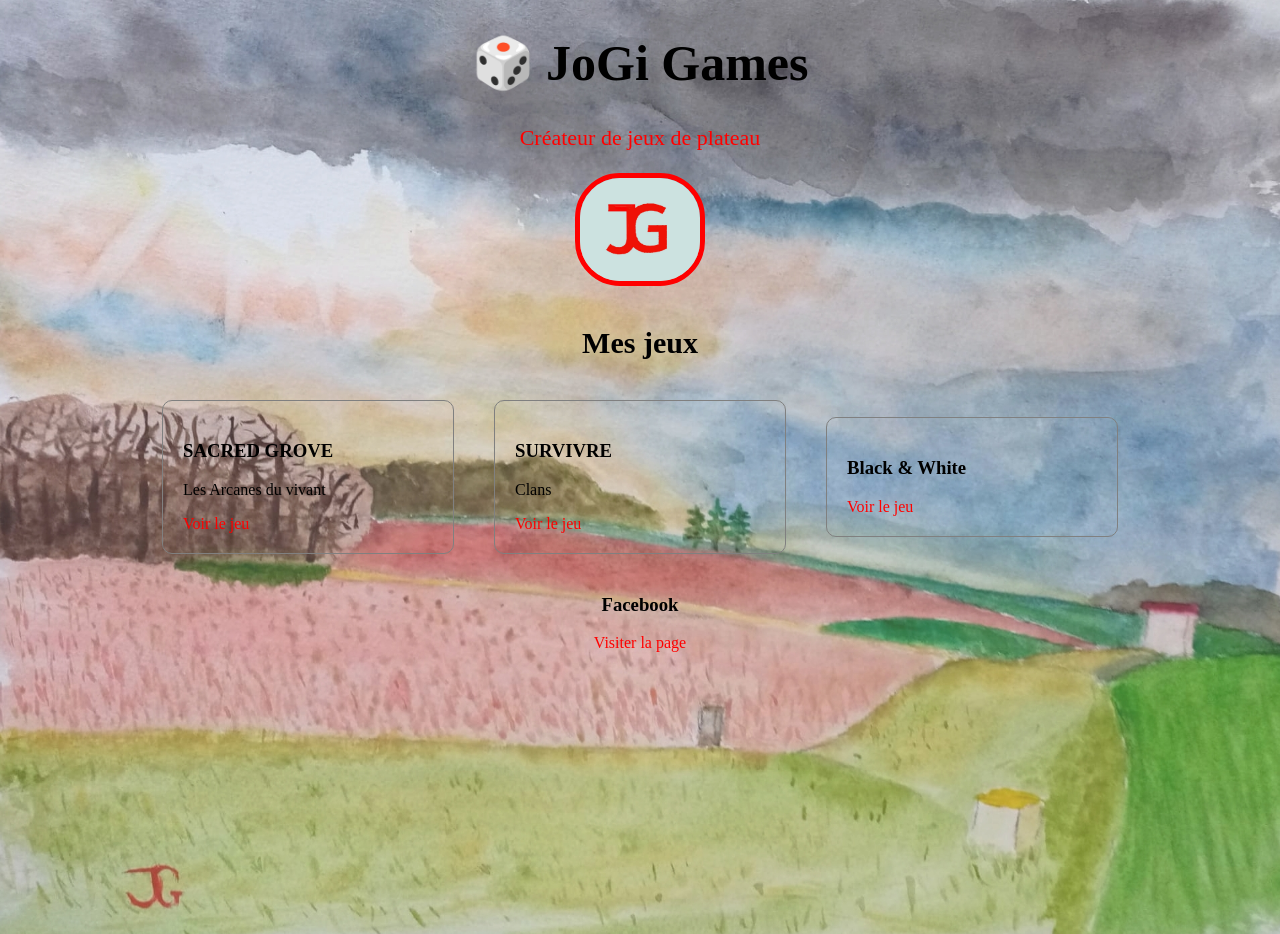
<file: index.html>
<!DOCTYPE html>
<html>
<head>
  <title>JoGi Games</title>
  <link rel="stylesheet" href="style.css">
  <meta name="viewport" content="width=device-width, initial-scale=1.0">
<style>
body {
  background: url("soucy-sky.jpg") center/cover no-repeat;
  min-height: 100vh;
}
</style>
</head>

<body class="home">
  <div>

  <div class="texte">
    <h1>🎲 JoGi Games</h1>
    <p class="slogan">Créateur de jeux de plateau</p>
  </div>

  <img src="JG.jpg" class="photo">

</div>

  <h2>Mes jeux</h2>

  <div class="container">

    <div class="jeu">
      <h3>SACRED GROVE</h3>
      <p>Les Arcanes du vivant</p>
      <a href="sacred-grove.html">Voir le jeu</a>
    </div>

    <div class="jeu">
      <h3>SURVIVRE</h3>
      <p>Clans</p>
      <a href="survivors.html">Voir le jeu</a>
    </div>

    <div class="jeu">
      <h3>Black & White</h3>
      <a href="black-white.html">Voir le jeu</a>
    </div>

  </div>


  <div class="link">
    <h3>Facebook</h3>
    <a href="https://www.facebook.com/profile.php?id=100076398895251" target="_blank">
      Visiter la page
    </a>
  </div>

</body>
</html>
</file>
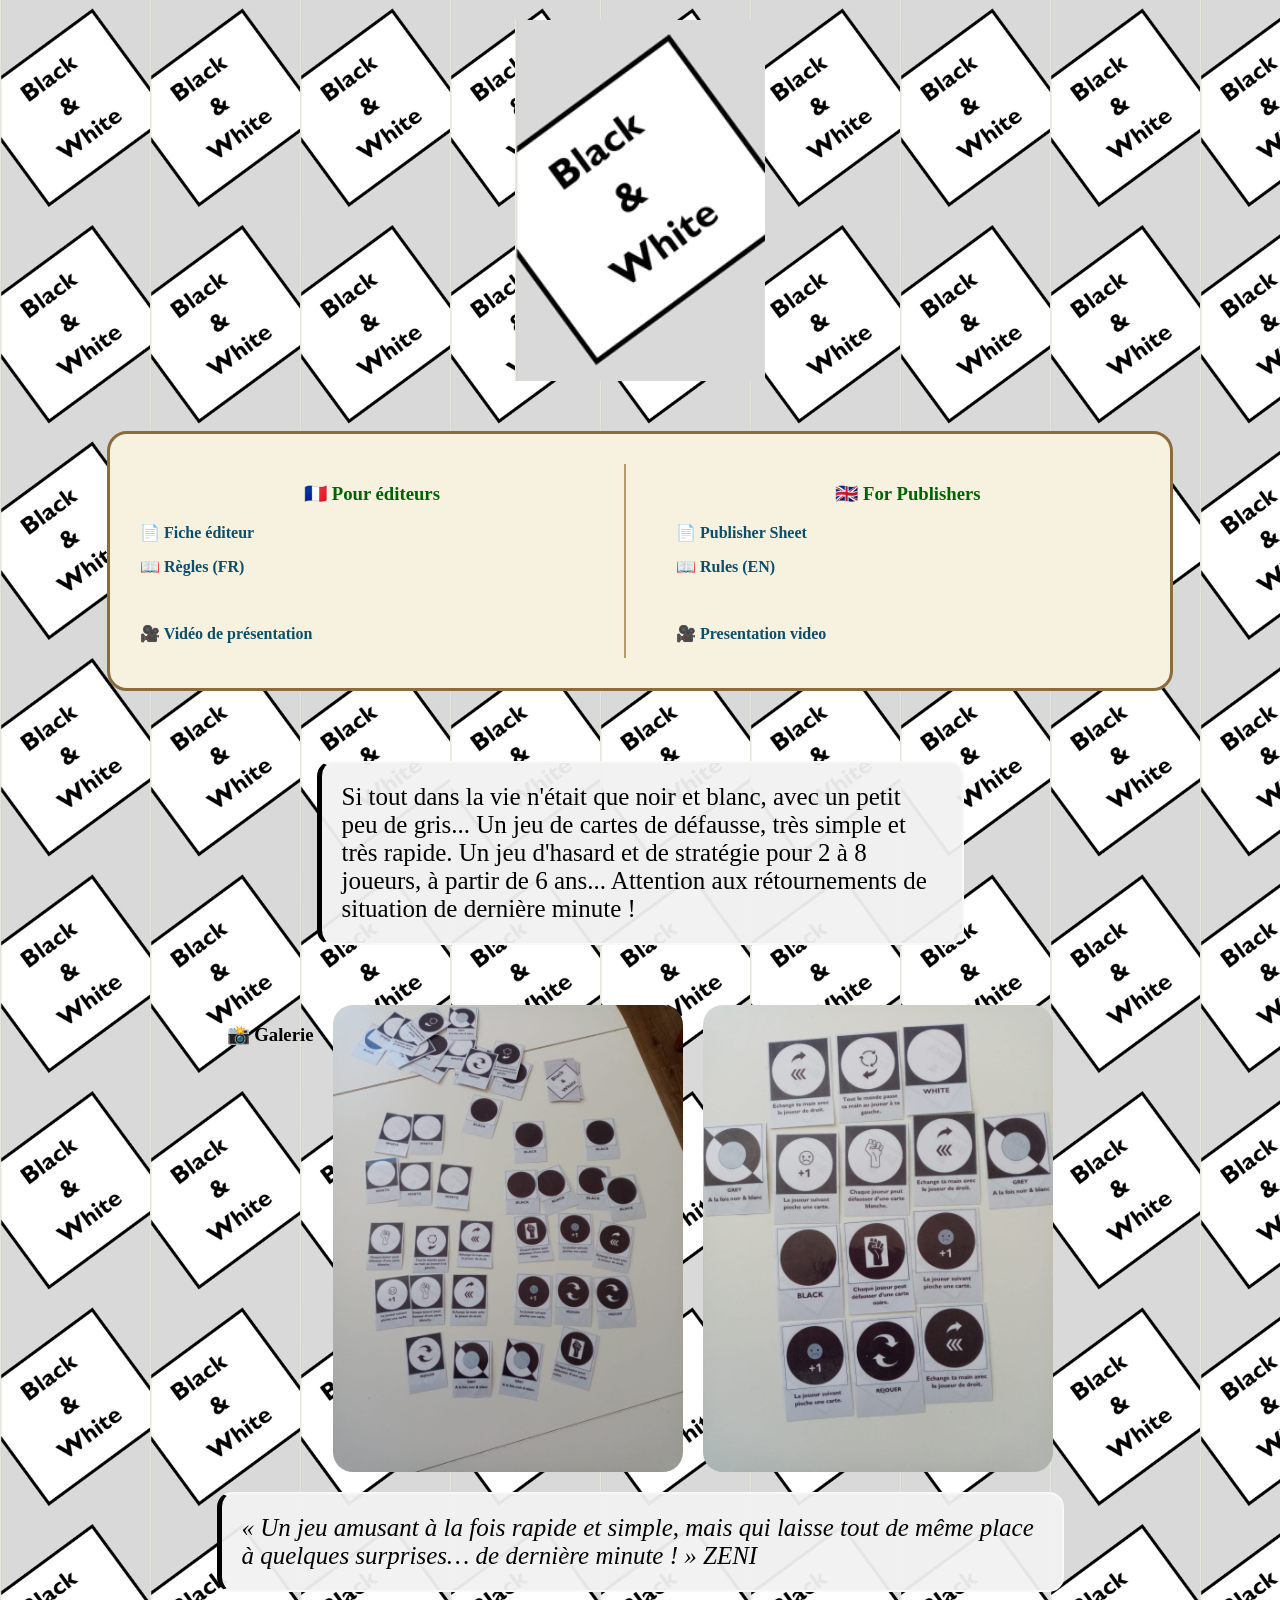
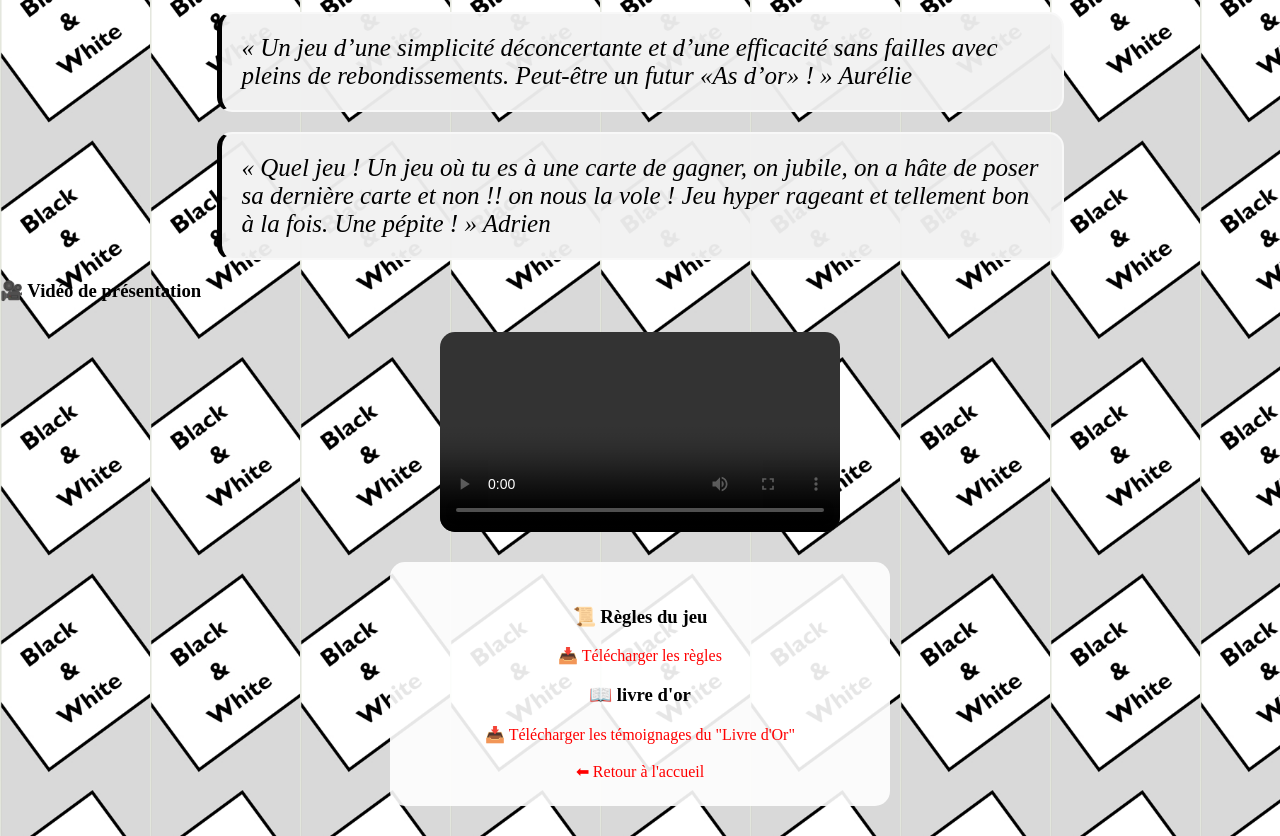
<file: black-white.html>
<!DOCTYPE html>
<html>
<head>
  <title>Black & White</title>
  <link rel="stylesheet" href="style.css">
  <meta name="viewport" content="width=device-width, initial-scale=1.0">
</head>

<body class="black-white">

<img src="bw-titlepage.jpg" class="bw-titlepage" alt="Black & White">
  
 
<div class="editeurs">

  <div class="fr">
    <h3>🇫🇷 Pour éditeurs</h3>
    <a href="bw-fiche-editeur.pdf" target="_blank">📄 Fiche éditeur</a>
    <a href="bw-regles.pdf" target="_blank">📖 Règles (FR)</a><br>
    <a href="bw-video-presentationrapide.mp4" target="_blank">🎥 Vidéo de présentation</a>
    
  </div>

  <div class="en">
    <h3>🇬🇧 For Publishers</h3>
    <a href="bw-publisher-sheet.pdf" target="_blank">📄 Publisher Sheet</a>
    <a href="bw-rules.pdf" target="_blank">📖 Rules (EN)</a><br>
    <a href="bw-english-videopresentation.mp4" target="_blank">🎥 Presentation video</a>
  </div>

</div>


  <p class="bw-description">
  Si tout dans la vie n'était que noir et blanc, avec un petit peu de gris... 
  Un jeu de cartes de défausse, très simple et très rapide.
  Un jeu d'hasard et de stratégie pour 2 à 8 joueurs, à partir de 6 ans... 
  Attention aux rétournements de situation de dernière minute !
  </p>





  
<div class="bw-galerie">
  <h3>📸 Galerie</h3>
  <img src="bw-matériel1.jpeg">
  <img src="bw-matériel2.jpeg">
</div>

  <p class="bw-avis">
    « Un jeu amusant à la fois rapide et simple, mais qui laisse tout de même place à quelques surprises… de dernière minute ! » ZENI
  </p>
  
  <p class="bw-avis">  
    « Un jeu d’une simplicité déconcertante et d’une efficacité sans failles avec pleins de rebondissements.
    Peut-être un futur «As d’or» ! » Aurélie 
  </p>
  
  <p class="bw-avis">  
    « Quel jeu ! Un jeu où tu es à une carte de gagner, on jubile, on a hâte de poser sa dernière carte et non !! 
    on nous la vole ! Jeu hyper rageant et tellement bon à la fois. Une pépite ! » Adrien
  </p>
  


<!-- VIDEO -->
  <h3>🎥 Vidéo de présentation</h3>
 
<video controls class="video">
  <source src="bw-video-presentationrapide.mp4" type="video/mp4">
  Voir le vidéo.
</video>





 <!-- PDF -->
<div class="bw-liens">
  
  <h3>📜 Règles du jeu</h3>
  <a href="bw-regles.pdf" target="_blank">📥 Télécharger les règles</a>

  <h3>📖 livre d'or</h3>
  <a href="bw-livre-or.pdf" target="_blank">📥 Télécharger les témoignages du "Livre d'Or"</a>

  <!-- RETOUR -->
  <br><br>
  <a href="index.html">⬅ Retour à l'accueil</a>

</div>
</file>
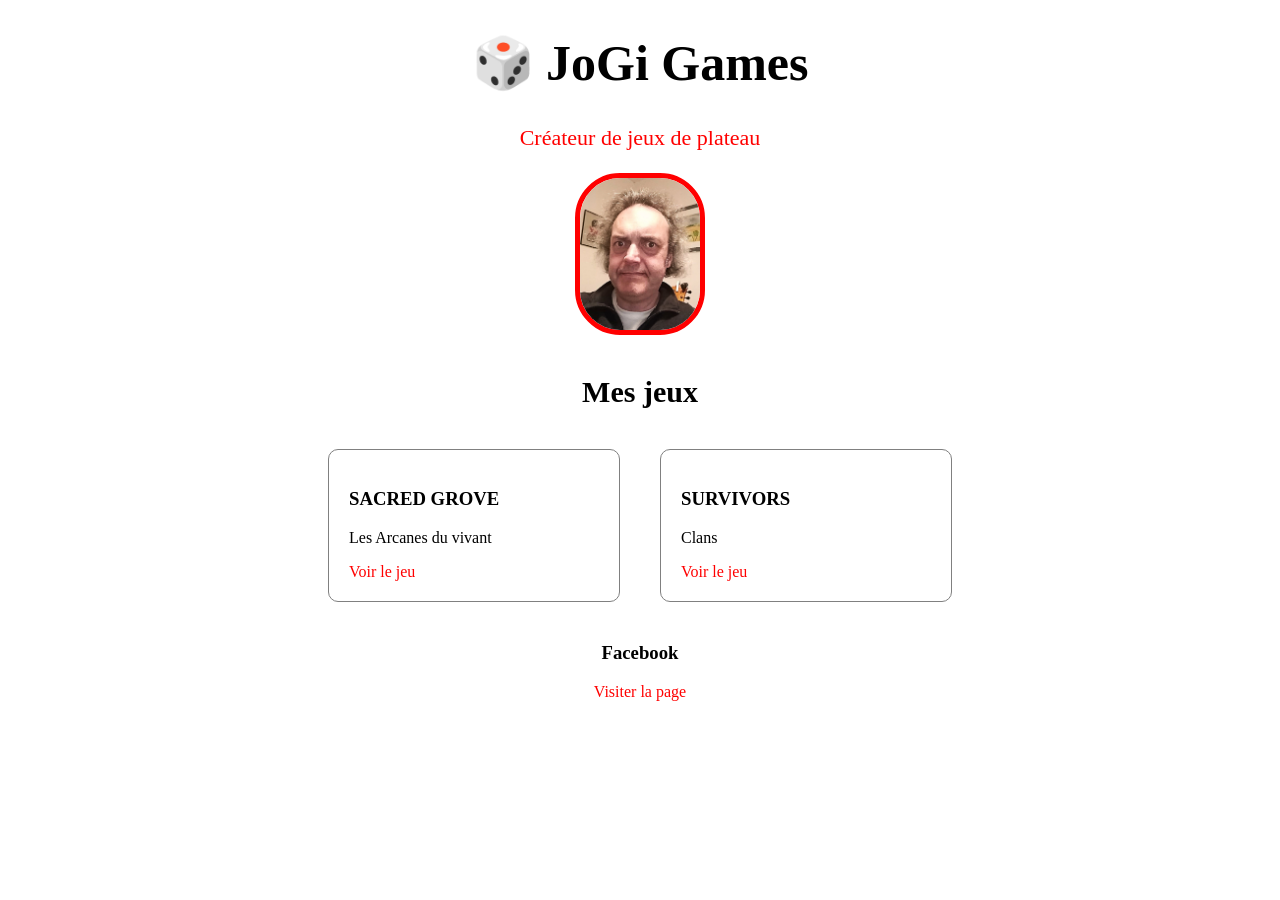
<file: JoGi Games.html>
<!DOCTYPE html>
<html>
<head>
  <title>JoGi Games</title>
  <link rel="stylesheet" href="style.css">
  <meta name="viewport" content="width=device-width, initial-scale=1.0">
</head>

<body>
  <div class="header">

  <div class="texte">
    <h1>🎲 JoGi Games</h1>
    <p class="slogan">Créateur de jeux de plateau</p>
  </div>

  <img src="JonGILLphoto.JPG" class="photo">

</div>

  <h2>Mes jeux</h2>

  <div class="container">

    <div class="jeu">
      <h3>SACRED GROVE</h3>
      <p>Les Arcanes du vivant</p>
      <a href="sacred-grove.html">Voir le jeu</a>
    </div>

    <div class="jeu">
      <h3>SURVIVORS</h3>
      <p>Clans</p>
      <a href="survivors.html">Voir le jeu</a>
    </div>

  </div>


  <div class="link">
    <h3>Facebook</h3>
    <a href="https://www.facebook.com/profile.php?id=100076398895251" target="_blank">
      Visiter la page
    </a>
  </div>

</body>
</html>
</file>
<file: style.css>
style.css

html, body {
  height: 100%;
  margin: 0;
}

.home {
  background: url("soucy-sky.jpg") center/cover no-repeat;
  min-height: 100vh;
}
.jogi-games header {
  display: flex;
  justify-content: space-between;
  align-items: center;
  padding: 20px;
}

.sacred-grove {
  background-color: #f5f0dc;
  min-height: 100vh;
}

.texte {
  text-align: left;
}

.photo {
  width: 120px;
  border-radius: 45px;
  border: 5px solid red;
  
  display: block;
  margin: 20px auto;
}
h1 {
  color: red;
  font-size: 50px;
  text-align: center;
}

.slogan {
  color: red;
  font-size: 22px;
  text-align: center;
}

h2 {
  font-size: 30px;
  margin-top: 40px;
  text-align: center; 
}

/* Conteneur des jeux */
.container {
  display: flex;
  justify-content: center;
  align-items: center;
  gap: 40px;
  margin: 40px auto;
  width: 100%;
  box-sizing: border-box;
}

@media (max-width: 768px) {
  .container {
    flex-direction: column;
    align-items: center;
  }
}

/* Carte jeu */
.jeu {
  border: 1px solid gray;
  padding: 20px;
  width: 250px;
  border-radius: 10px;
}



/* Liens */
.link {
  text-align: center;
  margin-top: 40px;
}
a {
  color: red;
  text-decoration: none;
}

.titre-editeurs{
    text-align:center;
    margin-top:50px;
    margin-bottom:20px;
}

.editeurs{
    display:flex;
    justify-content:space-between;
    gap:30px;

    max-width:1000px;
    margin:0 auto 70px auto;

    background:#f7f1df;
    border:3px solid #8a6d3b;
    border-radius:20px;
    padding:30px;
}

.fr,
.en{
    flex:1;
}

.fr{
    border-right:2px solid #b59b63;
    padding-right:20px;
}

.en{
    padding-left:20px;
}

.fr h3,
.en h3{
    text-align:center;
    color:darkgreen;
}

.fr a,
.en a{
    display:block;
    margin:15px 0;
    text-decoration:none;
    font-weight:bold;
    color:#0b4f6c;
}

.fr a:hover,
.en a:hover{
    color:darkgreen;
}

.galerie {
  margin-top: 60px;
  display: flex;
  flex-wrap: wrap;
  justify-content: center;
  gap: 20px;
  padding: 0 10px;
}
@media (max-width: 350px) {
  .galerie img {
    width: 80%;
    height: auto;
    justify-content: center;
    margin-left: 50px;
    }
}

.galerie img {
  width: 350px;
  height: auto;
  border-radius: 20px;
  transition: transform 0.3s;
  object-fit: contain;
}

.galerie img:hover {
  transform: scale(1.1);
}
.description {
  max-width: 600px;
  margin: 20px auto;
  font-size: 18px;
}

.avis {
  max-width: 800px;
  margin: 20px auto;
  font-size: 25px;
  color: darkgreen;
  background-color: rgba(242, 242, 235, 0.95);
  border: 2px solid #f8f8f8;
  border-left: 5px solid darkgreen;
  padding: 20px;
  font-family: Garamond, serif;
  border-radius: 15px;
  font-style: italic;
}

.image-jeu {
  width: 80%;
  max-width: 500px;
  border-radius: 10px;
  margin: 20px 0;
}
.video {
  width: 400px; 
  height: auto;
  display: block;
  margin: 30px auto;
  border-radius: 15px;
}
iframe {
  width: 300px;
  height: 500px;
}



.survivors {
  background-image: url("survivre-clans.jpg");
  background-repeat: repeat;
  background-position: center top;
  background-size: 2400px auto;
  min-height: 100vh;
}
@media (max-width: 768px) {
  .survivors {
    background-size: cover;
    background-repeat: no-repeat;
    background-position: center top;
  }
}

.survivors header {
  display: flex;
  justify-content: space-between;
  align-items: center;
  padding: 20px;
}

.texte {
  text-align: left;
}

h1 {
  color: black;
  font-size: 50px;
  text-align: center;
}

.surv-description {
  max-width: 700px;
  margin: 20px auto;
  font-size: 25px;
  color: rgba(95, 84, 132, 0.95);
  background-color: rgba(242, 242, 200, 0.65);
  border: 2px solid rgba(95, 84, 132, 0.95);
  border-left: 5px rgba(95, 84, 132, 0.95);
  padding: 20px;
  font-family: Garamond, serif;
  border-radius: 15px;
  font-style: normal;
}

.surv-avis {
  max-width: 800px;
  margin: 20px auto;
  font-size: 25px;
  color: solid rgba(115, 70, 120, 1);
  background-color: rgba(245, 226, 230, 0.65);
  border: 4px  rgba(115, 70, 120, 0.7);
  border-left: 8px solid rgba(115, 70, 120, 1);
  padding: 20px;
  font-family: papyrus, serif;
  border-radius: 15px;
  font-style: normal;
}

.surv-liste-videos {
  max-width: 1100px;
  margin: 20px auto;
  font-size: 20px;
  color: solid rgba(115, 70, 120, 1);
  background-color: rgba(245, 226, 230, 0.65);
  border: 4px  rgba(115, 70, 120, 0.7);
  border-left: 8px solid rgba(115, 70, 120, 1);
  padding: 20px;
  font-family: Garamond, serif;
  border-radius: 15px;
  font-style: normal;
}

.surv-liens {
  background-color: rgba(235, 220, 235, 0.65);
  max-width: 450px;
  margin: 30px auto;
  padding: 25px;
  border-radius: 15px;
  text-align: center;
}




.bw-titlepage {
  display: block;
  width: 250px;
  height: auto;
  margin: 20px auto 50px auto;
}
  
.black-white {
  background-image: url("bw-titlepage.jpg");
  background-repeat: repeat;
  background-size: 150px auto;
  background-position: top left;
  min-height: 100vh;
}

.bw-description {
  max-width: 600px;
  margin: 20px auto;
  font-size: 25px;
  color: black;
  background-color: rgba(242, 242, 242, 0.95);
  border: 2px solid #f8f8f8;
  border-left: 5px solid black;
  padding: 20px;
  font-family: Garamond, serif;
  border-radius: 15px;
  font-style: normal;
}

.bw-galerie  {
  margin-top: 60px;
  display: flex;
  flex-wrap: wrap;
  justify-content: center;
  gap: 20px;
  padding: 0 10px;
}
@media (max-width: 350px) {
  .bw-galerie img {
    width: 80%;
    height: auto;
    justify-content: center;
    margin-left: 50px;
    }
}

.bw-galerie img {
  width: 350px;
  height: auto;
  border-radius: 20px;
  transition: transform 0.3s;
  object-fit: contain;
}

.bw-avis {
  max-width: 800px;
  margin: 20px auto;
  font-size: 25px;
  color: black;
  background-color: rgba(242, 242, 242, 0.95);
  border: 2px solid #f8f8f8;
  border-left: 5px solid black;
  padding: 20px;
  font-family: Garamond, serif;
  border-radius: 15px;
  font-style: italic;
}

.bw-galerie img:hover {
  transform: scale(1.1);
}

.bw-liens {
  background-color: rgba(255, 255, 255, 0.9);
  max-width: 450px;
  margin: 30px auto;
  padding: 25px;
  border-radius: 15px;
  text-align: center;
}
</file>
